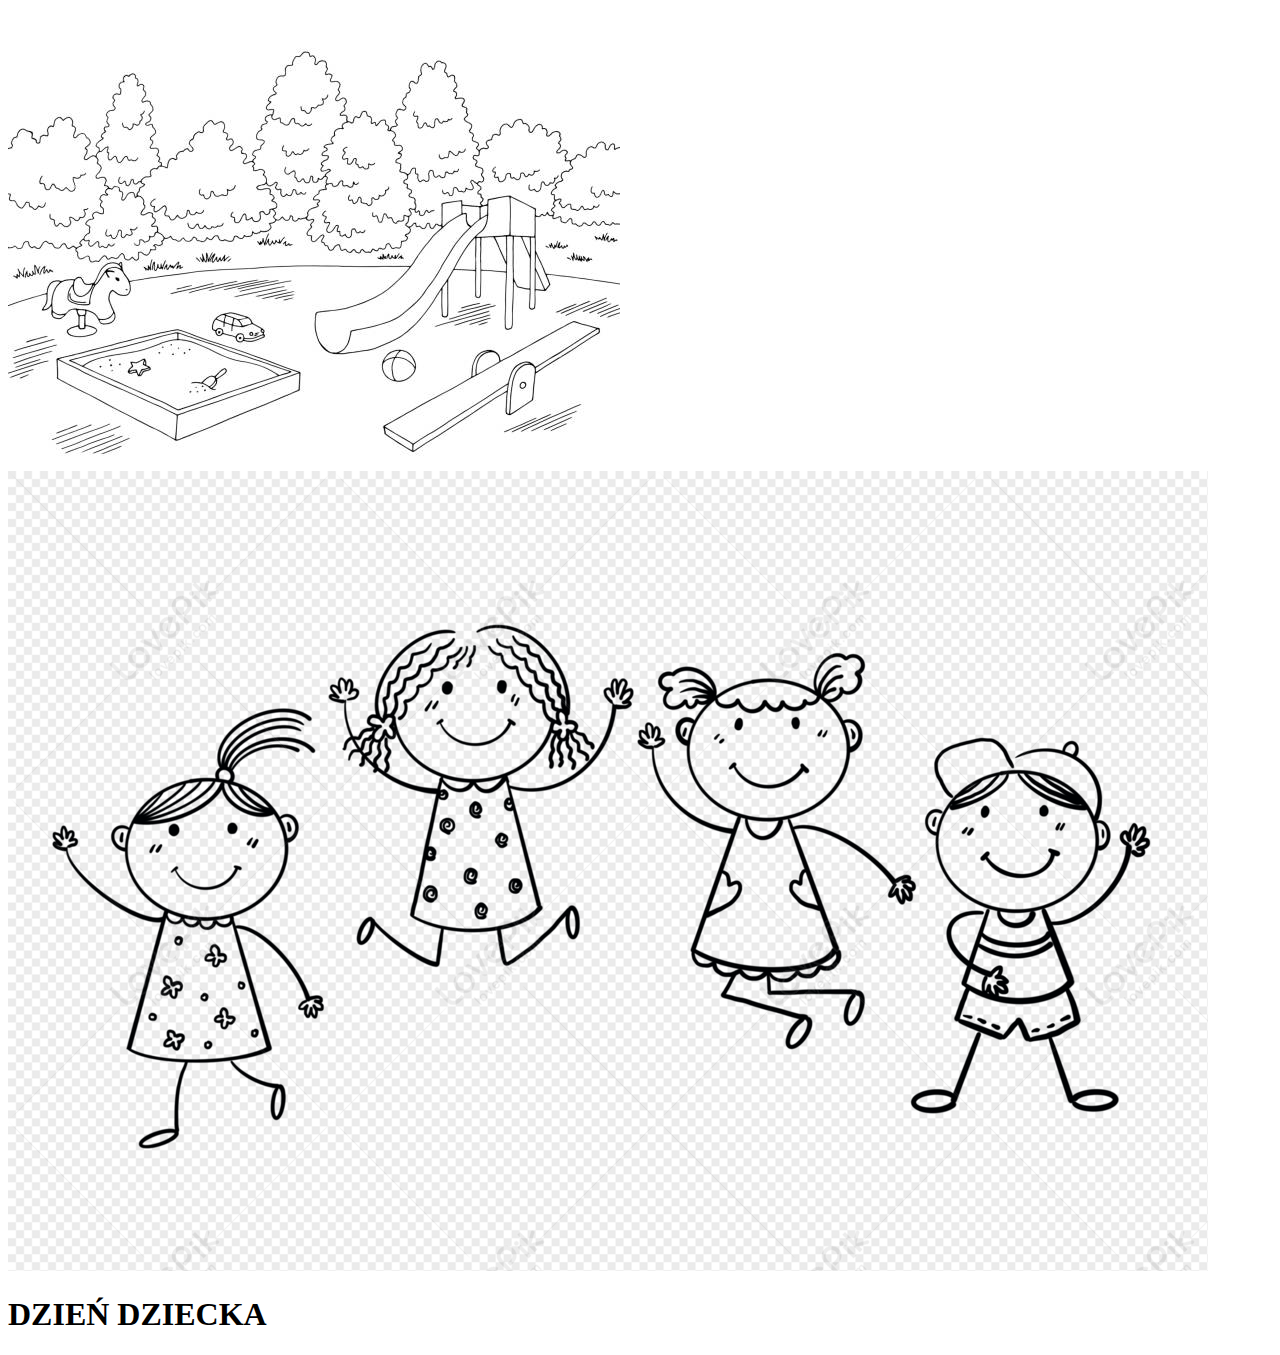
<file: ChildrensDay/index.html>
<!DOCTYPE html>
<html lang="pl">
  <head>
    <meta charset="UTF-8" />
    <meta http-equiv="X-UA-Compatible" content="IE=edge" />
    <meta name="viewport" content="width=device-width, initial-scale=1.0" />
    <title>Childrens day</title>
  </head>
  <body>
    <header>
        <img src="header.jpg" alt="plac">
        <img src="dzieci.png" alt="dzieci">
      <h1>DZIEŃ DZIECKA</h1>
    </header>
  </body>
</html>
</file>
